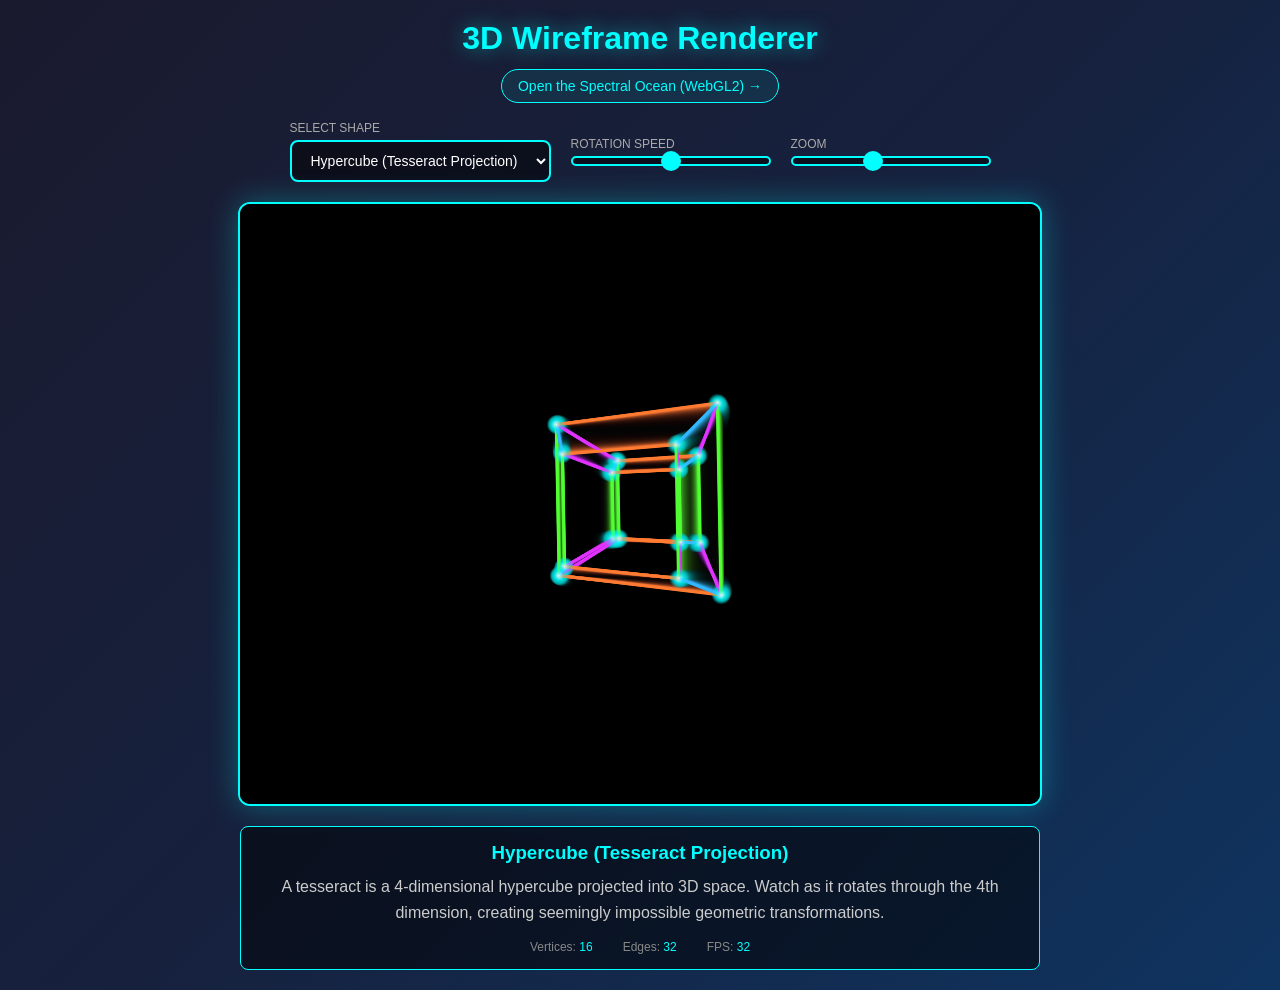
<file: index.html>
<!DOCTYPE html>
<html lang="en">
<head>
    <meta charset="UTF-8">
    <meta name="viewport" content="width=device-width, initial-scale=1.0">
    <title>3D Wireframe Renderer</title>
    <style>
        * {
            margin: 0;
            padding: 0;
            box-sizing: border-box;
        }

        body {
            font-family: 'Segoe UI', Tahoma, Geneva, Verdana, sans-serif;
            background: linear-gradient(135deg, #1a1a2e 0%, #16213e 50%, #0f3460 100%);
            min-height: 100vh;
            display: flex;
            flex-direction: column;
            align-items: center;
            padding: 20px;
            color: #fff;
        }

        h1 {
            margin-bottom: 20px;
            text-shadow: 0 0 20px rgba(0, 255, 255, 0.5);
            color: #00ffff;
        }

        .ocean-link {
            margin: -8px 0 18px;
            padding: 8px 16px;
            border: 1px solid #00ffff;
            border-radius: 20px;
            color: #00ffff;
            text-decoration: none;
            font-size: 14px;
            background: rgba(0, 255, 255, 0.08);
        }

        .ocean-link:hover {
            background: rgba(0, 255, 255, 0.2);
        }

        .controls {
            display: flex;
            gap: 20px;
            margin-bottom: 20px;
            flex-wrap: wrap;
            justify-content: center;
            align-items: center;
        }

        .control-group {
            display: flex;
            flex-direction: column;
            gap: 5px;
        }

        label {
            font-size: 12px;
            color: #aaa;
            text-transform: uppercase;
        }

        select, input[type="range"] {
            padding: 10px 15px;
            border: 2px solid #00ffff;
            border-radius: 8px;
            background: rgba(0, 0, 0, 0.5);
            color: #fff;
            font-size: 14px;
            cursor: pointer;
            min-width: 200px;
        }

        select:hover, select:focus {
            background: rgba(0, 255, 255, 0.1);
            outline: none;
        }

        input[type="range"] {
            -webkit-appearance: none;
            height: 10px;
            padding: 0;
        }

        input[type="range"]::-webkit-slider-thumb {
            -webkit-appearance: none;
            width: 20px;
            height: 20px;
            background: #00ffff;
            border-radius: 50%;
            cursor: pointer;
        }

        canvas {
            max-width: 100%;
            height: auto;
            touch-action: none;
            border: 2px solid #00ffff;
            border-radius: 12px;
            box-shadow: 0 0 30px rgba(0, 255, 255, 0.3);
            background: rgba(0, 0, 0, 0.8);
        }

        .info {
            margin-top: 20px;
            padding: 15px 25px;
            background: rgba(0, 0, 0, 0.5);
            border-radius: 8px;
            border: 1px solid #00ffff;
            max-width: 800px;
            text-align: center;
        }

        .info h3 {
            color: #00ffff;
            margin-bottom: 10px;
        }

        .info p {
            color: #ccc;
            line-height: 1.6;
        }

        .stats {
            margin-top: 15px;
            display: flex;
            gap: 30px;
            justify-content: center;
            font-size: 12px;
            color: #888;
        }

        .stats span {
            color: #00ffff;
        }

        .stats em {
            font-style: normal;
        }

        .surface-only {
            display: none;
        }

        body.show-surface .surface-only {
            display: flex;
        }

        .toggle {
            display: flex;
            align-items: center;
            gap: 8px;
            padding: 8px 15px;
            border: 2px solid #00ffff;
            border-radius: 8px;
            background: rgba(0, 0, 0, 0.5);
            color: #fff;
            font-size: 14px;
            text-transform: none;
            cursor: pointer;
        }

        .toggle input {
            accent-color: #00ffff;
        }
    </style>
</head>
<body>
    <h1>3D Wireframe Renderer</h1>
    <a class="ocean-link" href="ocean.html">Open the Spectral Ocean (WebGL2) →</a>

    <div class="controls">
        <div class="control-group">
            <label>Select Shape</label>
            <select id="shapeSelect">
                <option value="0">Hypercube (Tesseract Projection)</option>
                <option value="1">DNA Double Helix</option>
                <option value="2">Pulsating Icosahedron</option>
                <option value="3">Lorenz Attractor</option>
                <option value="4">Morphing Torus Knot</option>
                <option value="5">Ocean Waves</option>
            </select>
        </div>

        <div class="control-group">
            <label>Rotation Speed</label>
            <input type="range" id="speedSlider" min="0" max="200" value="100">
        </div>

        <div class="control-group">
            <label>Zoom</label>
            <input type="range" id="zoomSlider" min="50" max="300" value="150">
        </div>

        <div class="control-group surface-only">
            <label>Wave Height</label>
            <input type="range" id="waveSlider" min="0" max="200" value="100">
        </div>

        <div class="control-group surface-only">
            <label>Overlay</label>
            <label class="toggle"><input type="checkbox" id="wireToggle"> Wireframe</label>
        </div>
    </div>

    <canvas id="canvas" width="800" height="600"></canvas>

    <div class="info">
        <h3 id="shapeName">Hypercube (Tesseract Projection)</h3>
        <p id="shapeDescription">A tesseract is a 4-dimensional hypercube projected into 3D space. Watch as it rotates through the 4th dimension, creating seemingly impossible geometric transformations.</p>
        <div class="stats">
            <div>Vertices: <span id="vertexCount">0</span></div>
            <div><em id="edgeLabel">Edges</em>: <span id="edgeCount">0</span></div>
            <div>FPS: <span id="fps">0</span></div>
        </div>
    </div>

    <script>
        // ============================================
        // 3D Wireframe Renderer Engine
        // ============================================

        class WireframeRenderer {
            constructor(canvas) {
                this.canvas = canvas;
                this.ctx = canvas.getContext('2d');
                this.width = canvas.width;
                this.height = canvas.height;
                this.centerX = this.width / 2;
                this.centerY = this.height / 2;

                // Camera and projection settings
                this.focalLength = 400;
                this.zoom = 150;
                this.cameraZ = 5;

                // Rotation angles
                this.rotationX = 0;
                this.rotationY = 0;
                this.rotationZ = 0;
                this.rotationSpeed = 1;

                // Current shape data
                this.vertices = [];
                this.edges = [];
                this.colors = [];

                // Animation
                this.time = 0;
                this.animationId = null;
                this.currentShape = 0;
                this.shapeGenerators = [
                    this.generateHypercube.bind(this),
                    this.generateDNAHelix.bind(this),
                    this.generatePulsatingIcosahedron.bind(this),
                    this.generateLorenzAttractor.bind(this),
                    this.generateTorusKnot.bind(this),
                    this.generateOcean.bind(this)
                ];

                // Shapes drawn as shaded surfaces instead of wireframes
                this.surfaceShapes = new Set([5]);
                this.isSurface = false;
                this.initOcean();

                // FPS tracking
                this.lastTime = performance.now();
                this.frameCount = 0;
                this.fps = 0;
            }

            // Matrix operations for 3D transformations
            rotateX(point, angle) {
                const cos = Math.cos(angle);
                const sin = Math.sin(angle);
                return [
                    point[0],
                    point[1] * cos - point[2] * sin,
                    point[1] * sin + point[2] * cos
                ];
            }

            rotateY(point, angle) {
                const cos = Math.cos(angle);
                const sin = Math.sin(angle);
                return [
                    point[0] * cos + point[2] * sin,
                    point[1],
                    -point[0] * sin + point[2] * cos
                ];
            }

            rotateZ(point, angle) {
                const cos = Math.cos(angle);
                const sin = Math.sin(angle);
                return [
                    point[0] * cos - point[1] * sin,
                    point[0] * sin + point[1] * cos,
                    point[2]
                ];
            }

            // 4D rotation for hypercube
            rotateW(point4D, angle) {
                const cos = Math.cos(angle);
                const sin = Math.sin(angle);
                return [
                    point4D[0],
                    point4D[1],
                    point4D[2] * cos - point4D[3] * sin,
                    point4D[2] * sin + point4D[3] * cos
                ];
            }

            rotateXW(point4D, angle) {
                const cos = Math.cos(angle);
                const sin = Math.sin(angle);
                return [
                    point4D[0] * cos - point4D[3] * sin,
                    point4D[1],
                    point4D[2],
                    point4D[0] * sin + point4D[3] * cos
                ];
            }

            // Project 3D point to 2D screen
            project(point) {
                const z = point[2] + this.cameraZ;
                const scale = this.focalLength / (this.focalLength + z);
                return [
                    point[0] * scale * this.zoom + this.centerX,
                    point[1] * scale * this.zoom + this.centerY,
                    scale // For depth-based effects
                ];
            }

            // Project 4D to 3D (for hypercube)
            project4Dto3D(point4D, w = 2) {
                const scale = 1 / (w - point4D[3]);
                return [
                    point4D[0] * scale,
                    point4D[1] * scale,
                    point4D[2] * scale
                ];
            }

            // ============================================
            // Shape Generators
            // ============================================

            generateHypercube(time) {
                // Generate 4D hypercube vertices
                const vertices4D = [];
                for (let i = 0; i < 16; i++) {
                    vertices4D.push([
                        (i & 1) ? 1 : -1,
                        (i & 2) ? 1 : -1,
                        (i & 4) ? 1 : -1,
                        (i & 8) ? 1 : -1
                    ]);
                }

                // Rotate in 4D space
                const rotatedVertices4D = vertices4D.map(v => {
                    let rotated = this.rotateW(v, time * 0.5);
                    rotated = this.rotateXW(rotated, time * 0.3);
                    return rotated;
                });

                // Project to 3D
                this.vertices = rotatedVertices4D.map(v => this.project4Dto3D(v, 3));

                // Generate edges (connect vertices that differ by one bit)
                this.edges = [];
                this.colors = [];
                for (let i = 0; i < 16; i++) {
                    for (let j = i + 1; j < 16; j++) {
                        const xor = i ^ j;
                        if ((xor & (xor - 1)) === 0) { // Power of 2 = single bit difference
                            this.edges.push([i, j]);
                            // Color based on which dimension the edge spans
                            const dim = Math.log2(xor);
                            const hue = (dim * 90 + time * 30) % 360;
                            this.colors.push(`hsl(${hue}, 100%, 60%)`);
                        }
                    }
                }
            }

            generateDNAHelix(time) {
                this.vertices = [];
                this.edges = [];
                this.colors = [];

                const segments = 40;
                const radius = 1;
                const height = 4;
                const twist = 2;

                // Generate two helixes
                for (let i = 0; i < segments; i++) {
                    const t = i / segments;
                    const angle = t * Math.PI * 2 * twist + time;
                    const y = t * height - height / 2;

                    // Helix 1
                    this.vertices.push([
                        Math.cos(angle) * radius,
                        y,
                        Math.sin(angle) * radius
                    ]);

                    // Helix 2 (offset by PI)
                    this.vertices.push([
                        Math.cos(angle + Math.PI) * radius,
                        y,
                        Math.sin(angle + Math.PI) * radius
                    ]);
                }

                // Connect helix strands
                for (let i = 0; i < segments - 1; i++) {
                    // Strand 1 connections
                    this.edges.push([i * 2, (i + 1) * 2]);
                    this.colors.push('#00ffff');

                    // Strand 2 connections
                    this.edges.push([i * 2 + 1, (i + 1) * 2 + 1]);
                    this.colors.push('#ff00ff');

                    // Base pairs (rungs)
                    if (i % 4 === 0) {
                        this.edges.push([i * 2, i * 2 + 1]);
                        this.colors.push(`hsl(${(i * 20 + time * 50) % 360}, 100%, 70%)`);
                    }
                }
            }

            generatePulsatingIcosahedron(time) {
                // Golden ratio
                const phi = (1 + Math.sqrt(5)) / 2;
                const pulseFactor = 1 + Math.sin(time * 2) * 0.3;

                // Icosahedron base vertices
                const baseVertices = [
                    [-1, phi, 0], [1, phi, 0], [-1, -phi, 0], [1, -phi, 0],
                    [0, -1, phi], [0, 1, phi], [0, -1, -phi], [0, 1, -phi],
                    [phi, 0, -1], [phi, 0, 1], [-phi, 0, -1], [-phi, 0, 1]
                ];

                // Apply pulsation with wave effect
                this.vertices = baseVertices.map((v, i) => {
                    const phase = i * 0.5 + time * 3;
                    const localPulse = 1 + Math.sin(phase) * 0.2;
                    const scale = pulseFactor * localPulse * 0.8;
                    return [v[0] * scale, v[1] * scale, v[2] * scale];
                });

                // Icosahedron edges
                this.edges = [
                    [0, 1], [0, 5], [0, 7], [0, 10], [0, 11],
                    [1, 5], [1, 7], [1, 8], [1, 9],
                    [2, 3], [2, 4], [2, 6], [2, 10], [2, 11],
                    [3, 4], [3, 6], [3, 8], [3, 9],
                    [4, 5], [4, 9], [4, 11],
                    [5, 9], [5, 11],
                    [6, 7], [6, 8], [6, 10],
                    [7, 8], [7, 10],
                    [8, 9],
                    [10, 11]
                ];

                // Dynamic colors
                this.colors = this.edges.map((e, i) => {
                    const hue = (i * 12 + time * 60) % 360;
                    return `hsl(${hue}, 100%, 60%)`;
                });
            }

            generateLorenzAttractor(time) {
                this.vertices = [];
                this.edges = [];
                this.colors = [];

                // Lorenz system parameters
                const sigma = 10;
                const rho = 28;
                const beta = 8 / 3;
                const dt = 0.005;

                // Starting point (animated)
                let x = 0.1 + Math.sin(time * 0.1) * 0.01;
                let y = 0;
                let z = 0;

                const points = 2000;
                const scale = 0.05;

                // Generate Lorenz attractor points
                for (let i = 0; i < points; i++) {
                    const dx = sigma * (y - x);
                    const dy = x * (rho - z) - y;
                    const dz = x * y - beta * z;

                    x += dx * dt;
                    y += dy * dt;
                    z += dz * dt;

                    this.vertices.push([x * scale, (z - 25) * scale, y * scale]);

                    if (i > 0) {
                        this.edges.push([i - 1, i]);
                        // Color based on position and time
                        const hue = (i * 0.2 + time * 30) % 360;
                        this.colors.push(`hsl(${hue}, 80%, 55%)`);
                    }
                }
            }

            generateTorusKnot(time) {
                this.vertices = [];
                this.edges = [];
                this.colors = [];

                // Torus knot parameters (p, q determine the knot type)
                const p = 3;
                const q = 2 + Math.sin(time * 0.5); // Morphing parameter
                const segments = 200;
                const R = 1.5;
                const r = 0.6;

                for (let i = 0; i < segments; i++) {
                    const t = (i / segments) * Math.PI * 2 * p;
                    const phi = t * q / p;

                    // Parametric torus knot equations
                    const scale = R + r * Math.cos(phi);
                    const x = scale * Math.cos(t);
                    const y = scale * Math.sin(t);
                    const z = r * Math.sin(phi);

                    // Add twist animation
                    const twist = time * 0.5;
                    const twisted = this.rotateZ([x, y, z], twist * Math.sin(t * 0.5));

                    this.vertices.push(twisted);

                    if (i > 0) {
                        this.edges.push([i - 1, i]);
                    }
                }
                // Close the loop
                this.edges.push([segments - 1, 0]);

                // Rainbow colors
                this.colors = this.edges.map((e, i) => {
                    const hue = (i * 360 / segments + time * 50) % 360;
                    return `hsl(${hue}, 100%, 60%)`;
                });
            }


            // ============================================
            // Water Rendering
            // Gerstner waves, sky + sun, Fresnel reflection,
            // specular glints, subsurface scatter, foam, fog
            // ============================================

            initOcean() {
                this.waveScale = 1;
                this.showWireframeOverlay = false;

                const rows = 72;
                const cols = 80;
                const count = (rows + 1) * (cols + 1);

                const sun = [0, 0.17, 1];
                const sunLen = Math.hypot(sun[0], sun[1], sun[2]);

                const zenith = [0.10, 0.20, 0.45];
                const horizon = [0.98, 0.70, 0.48];
                const deep = [0.02, 0.10, 0.17];

                this.ocean = {
                    rows, cols, count,
                    camHeight: 3.2,
                    far: 350,
                    focal: 600,
                    yaw: 0,
                    pitch: 0.1,
                    sunDir: sun.map(v => v / sunLen),
                    zenith,
                    horizon,
                    sunColor: [1.0, 0.86, 0.62],
                    deep,
                    scatter: [0.04, 0.38, 0.40],
                    foamColor: [0.92, 0.95, 0.97],
                    fogColor: horizon.map((h, i) => h * 0.8 + deep[i] * 0.2),
                    fogDensity: 0.009,
                    // Wave spectrum: wavelength L, amplitude A, steepness Q,
                    // direction angle relative to "rolling toward the camera"
                    waves: [
                        { L: 26, A: 0.85, Q: 0.75, angle: 0.0 },
                        { L: 15, A: 0.45, Q: 0.70, angle: 0.45 },
                        { L: 9.5, A: 0.28, Q: 0.70, angle: -0.6 },
                        { L: 5.5, A: 0.14, Q: 0.60, angle: 1.1 },
                        { L: 3.2, A: 0.07, Q: 0.50, angle: -1.4 },
                        { L: 1.9, A: 0.035, Q: 0.40, angle: 0.3 }
                    ].map((w, i) => {
                        const k = (Math.PI * 2) / w.L;
                        return {
                            ...w,
                            k,
                            omega: Math.sqrt(9.8 * k), // deep-water dispersion
                            dx: Math.sin(w.angle),
                            dz: -Math.cos(w.angle),
                            phase: i * 1.7
                        };
                    }),
                    // Per-vertex buffers
                    px: new Float32Array(count), py: new Float32Array(count), pz: new Float32Array(count),
                    nx: new Float32Array(count), ny: new Float32Array(count), nz: new Float32Array(count),
                    foam: new Float32Array(count), dist: new Float32Array(count),
                    sx: new Float32Array(count), sy: new Float32Array(count), cz: new Float32Array(count)
                };
            }

            // Builds a camera-aligned grid (dense near the camera, sparse near the horizon),
            // samples Gerstner waves at world positions and projects with real perspective.
            generateOcean(time) {
                const o = this.ocean;
                const W = this.width;
                const H = this.height;
                const f = this.zoom * 4;
                const yaw = this.rotationY;
                const pitch = Math.min(0.9, Math.max(0, 0.1 + this.rotationX * 0.5));
                o.focal = f;
                o.yaw = yaw;
                o.pitch = pitch;

                const sinY = Math.sin(yaw), cosY = Math.cos(yaw);
                const sinP = Math.sin(pitch), cosP = Math.cos(pitch);
                const camH = o.camHeight;

                // Nearest visible water: where the bottom screen edge hits the sea
                const vHalf = Math.atan((H / 2) / f);
                const near = Math.max(0.5, camH / Math.tan(Math.min(pitch + vHalf, 1.4)) * 0.6 - 1);
                const far = o.far;
                const lateralK = (W / 2) / f * 1.1;

                // Keep total steepness below 1 so crests never loop over themselves
                let sumQkA = 0;
                for (const w of o.waves) sumQkA += w.Q * w.k * w.A;
                const scale = this.waveScale;
                const qScale = Math.min(1, 0.92 / (sumQkA * scale + 1e-6));

                let idx = 0;
                for (let r = 0; r <= o.rows; r++) {
                    const ahead = near * Math.pow(far / near, r / o.rows);
                    const half = (ahead * cosP + camH * sinP) * lateralK + 1.5;

                    for (let c = 0; c <= o.cols; c++, idx++) {
                        const lat = (c / o.cols * 2 - 1) * half;
                        const x0 = sinY * ahead + cosY * lat;
                        const z0 = cosY * ahead - sinY * lat;
                        const dist = Math.hypot(ahead, lat);

                        let x = x0, y = 0, z = z0;
                        let nx = 0, ny = 1, nz = 0, crest = 0;

                        for (const w of o.waves) {
                            // Fade short waves with distance (cheap anti-aliasing)
                            const fade = 1 - dist / (w.L * 12);
                            if (fade <= 0) continue;
                            const A = w.A * scale * fade;
                            const Q = w.Q * qScale;
                            const theta = w.k * (w.dx * x0 + w.dz * z0) - w.omega * time + w.phase;
                            const cs = Math.cos(theta);
                            const sn = Math.sin(theta);
                            const kA = w.k * A;

                            x += Q * A * w.dx * cs;
                            z += Q * A * w.dz * cs;
                            y += A * sn;

                            nx -= w.dx * kA * cs;
                            nz -= w.dz * kA * cs;
                            ny -= Q * kA * sn;
                            crest += Q * kA * sn;
                        }

                        const nLen = Math.hypot(nx, ny, nz) || 1;
                        o.px[idx] = x; o.py[idx] = y; o.pz[idx] = z;
                        o.nx[idx] = nx / nLen; o.ny[idx] = ny / nLen; o.nz[idx] = nz / nLen;
                        o.foam[idx] = Math.min(1, Math.max(0, (crest - 0.36) / 0.25));
                        o.dist[idx] = dist;

                        // World -> camera (camera sits at (0, camH, 0))
                        const dy = y - camH;
                        const x1 = x * cosY - z * sinY;
                        const z1 = x * sinY + z * cosY;
                        const y2 = dy * cosP + z1 * sinP;
                        const z2 = z1 * cosP - dy * sinP;
                        o.cz[idx] = z2;
                        if (z2 > 0.05) {
                            o.sx[idx] = W / 2 + f * x1 / z2;
                            o.sy[idx] = H / 2 - f * y2 / z2;
                        }
                    }
                }

                this.vertices = [];
                this.edges = [];
                this.colors = [];
            }

            // Physically-inspired water shading for one surface patch
            shadeWater(px, py, pz, nx, ny, nz, foam, dist) {
                const o = this.ocean;
                const L = o.sunDir;

                // View vector (surface -> camera)
                let vx = -px, vy = o.camHeight - py, vz = -pz;
                const vLen = Math.hypot(vx, vy, vz) || 1;
                vx /= vLen; vy /= vLen; vz /= vLen;

                const ndv = Math.max(0, nx * vx + ny * vy + nz * vz);
                const fresnel = 0.02 + 0.98 * Math.pow(1 - ndv, 5); // Schlick

                // Reflection vector
                const rx = -vx + 2 * ndv * nx;
                const ry = -vy + 2 * ndv * ny;
                const rz = -vz + 2 * ndv * nz;
                const rdl = Math.max(0, rx * L[0] + ry * L[1] + rz * L[2]);

                // Reflected sky (gradient + sun haze)
                const t = Math.pow(1 - Math.max(ry, 0), 3);
                const haze = Math.pow(rdl, 8) * 0.35;
                const spec = Math.pow(rdl, 500) * 8 + Math.pow(rdl, 60) * 0.6;

                // Body colour: deep water + light scattering through backlit crests
                const ndl = Math.max(0, nx * L[0] + ny * L[1] + nz * L[2]);
                const hn = Math.min(1, Math.max(0, (py / (this.waveScale * 0.85 + 0.01) + 0.2) / 1.4));
                const backlit = Math.max(0, -(vx * L[0] + vy * L[1] + vz * L[2]));
                const sss = hn * hn * (0.35 + 0.65 * backlit);

                const fogT = 1 - Math.exp(-dist * o.fogDensity);
                const foamT = foam;
                const specW = spec * (0.15 + fresnel);

                const out = [0, 0, 0];
                for (let i = 0; i < 3; i++) {
                    const refl = o.zenith[i] + (o.horizon[i] - o.zenith[i]) * t + o.sunColor[i] * haze;
                    const body = o.deep[i] * (0.5 + 0.5 * ndl) + o.scatter[i] * sss;
                    let col = body * (1 - fresnel) + refl * fresnel + o.sunColor[i] * specW;
                    const foamCol = o.foamColor[i] * (0.55 + 0.45 * ndl) + o.sunColor[i] * 0.1;
                    col += (foamCol - col) * foamT;
                    col += (o.fogColor[i] - col) * fogT;
                    out[i] = Math.min(255, Math.max(0, col * 255)) | 0;
                }
                return `rgb(${out[0]},${out[1]},${out[2]})`;
            }

            // Camera-space direction -> screen (for sky objects at infinity)
            projectDirection(d) {
                const o = this.ocean;
                const sinY = Math.sin(o.yaw), cosY = Math.cos(o.yaw);
                const sinP = Math.sin(o.pitch), cosP = Math.cos(o.pitch);
                const x1 = d[0] * cosY - d[2] * sinY;
                const z1 = d[0] * sinY + d[2] * cosY;
                const y2 = d[1] * cosP + z1 * sinP;
                const z2 = z1 * cosP - d[1] * sinP;
                if (z2 <= 0.01) return null;
                return [this.width / 2 + o.focal * x1 / z2, this.height / 2 - o.focal * y2 / z2];
            }

            renderSky() {
                const ctx = this.ctx;
                const o = this.ocean;
                const W = this.width, H = this.height;
                const rgb = (c, a = 1) => `rgba(${c[0] * 255 | 0},${c[1] * 255 | 0},${c[2] * 255 | 0},${a})`;

                const horizonY = H / 2 - o.focal * Math.tan(o.pitch);

                const sky = ctx.createLinearGradient(0, horizonY - H * 1.1, 0, horizonY);
                sky.addColorStop(0, rgb(o.zenith));
                sky.addColorStop(0.7, rgb(o.zenith.map((z, i) => z * 0.5 + o.horizon[i] * 0.5)));
                sky.addColorStop(1, rgb(o.horizon));
                ctx.globalAlpha = 1;
                ctx.fillStyle = sky;
                ctx.fillRect(0, 0, W, H);

                // Sun with glow
                const sun = this.projectDirection(o.sunDir);
                if (sun) {
                    const glow = ctx.createRadialGradient(sun[0], sun[1], 0, sun[0], sun[1], 220);
                    glow.addColorStop(0, rgb(o.sunColor, 0.9));
                    glow.addColorStop(0.15, rgb(o.sunColor, 0.45));
                    glow.addColorStop(1, rgb(o.sunColor, 0));
                    ctx.fillStyle = glow;
                    ctx.fillRect(0, 0, W, H);

                    ctx.beginPath();
                    ctx.arc(sun[0], sun[1], 13, 0, Math.PI * 2);
                    ctx.fillStyle = '#fff7e6';
                    ctx.fill();
                }

                // Distant sea beyond the mesh blends into fog
                if (horizonY < H) {
                    ctx.fillStyle = rgb(o.fogColor);
                    ctx.fillRect(0, Math.max(0, horizonY), W, H);
                }
            }

            renderSurface() {
                const ctx = this.ctx;
                const o = this.ocean;
                const W = this.width, H = this.height;
                const stride = o.cols + 1;

                this.renderSky();

                ctx.lineWidth = 1;
                ctx.lineJoin = 'round';
                let faces = 0;

                // Painter's algorithm: rows are already ordered by distance
                for (let r = o.rows - 1; r >= 0; r--) {
                    for (let c = 0; c < o.cols; c++) {
                        const a = r * stride + c;
                        const b = a + 1;
                        const d = a + stride;
                        const e = d + 1;

                        if (o.cz[a] <= 0.05 || o.cz[b] <= 0.05 || o.cz[d] <= 0.05 || o.cz[e] <= 0.05) continue;

                        const minX = Math.min(o.sx[a], o.sx[b], o.sx[d], o.sx[e]);
                        const maxX = Math.max(o.sx[a], o.sx[b], o.sx[d], o.sx[e]);
                        const minY = Math.min(o.sy[a], o.sy[b], o.sy[d], o.sy[e]);
                        const maxY = Math.max(o.sy[a], o.sy[b], o.sy[d], o.sy[e]);
                        if (maxX < 0 || minX > W || maxY < 0 || minY > H) continue;

                        let nx = o.nx[a] + o.nx[b] + o.nx[d] + o.nx[e];
                        let ny = o.ny[a] + o.ny[b] + o.ny[d] + o.ny[e];
                        let nz = o.nz[a] + o.nz[b] + o.nz[d] + o.nz[e];
                        const nLen = Math.hypot(nx, ny, nz) || 1;
                        nx /= nLen; ny /= nLen; nz /= nLen;

                        const color = this.shadeWater(
                            (o.px[a] + o.px[b] + o.px[d] + o.px[e]) / 4,
                            (o.py[a] + o.py[b] + o.py[d] + o.py[e]) / 4,
                            (o.pz[a] + o.pz[b] + o.pz[d] + o.pz[e]) / 4,
                            nx, ny, nz,
                            (o.foam[a] + o.foam[b] + o.foam[d] + o.foam[e]) / 4,
                            (o.dist[a] + o.dist[b] + o.dist[d] + o.dist[e]) / 4
                        );

                        ctx.beginPath();
                        ctx.moveTo(o.sx[a], o.sy[a]);
                        ctx.lineTo(o.sx[b], o.sy[b]);
                        ctx.lineTo(o.sx[e], o.sy[e]);
                        ctx.lineTo(o.sx[d], o.sy[d]);
                        ctx.closePath();
                        ctx.fillStyle = color;
                        ctx.fill();
                        // Same-colour stroke hides anti-aliasing seams between patches
                        ctx.strokeStyle = color;
                        ctx.stroke();

                        if (this.showWireframeOverlay) {
                            ctx.strokeStyle = 'rgba(0, 255, 255, 0.35)';
                            ctx.lineWidth = 0.6;
                            ctx.stroke();
                            ctx.lineWidth = 1;
                        }
                        faces++;
                    }
                }

                this.surfaceStats = { vertices: o.count, faces };
            }

            // ============================================
            // Rendering
            // ============================================

            render() {
                if (this.isSurface) {
                    this.renderSurface();
                    this.updateStats(this.surfaceStats.vertices, this.surfaceStats.faces);
                    return;
                }

                // Clear canvas
                this.ctx.fillStyle = 'rgba(0, 0, 0, 0.1)';
                this.ctx.fillRect(0, 0, this.width, this.height);

                // Transform and project all vertices
                const projectedVertices = this.vertices.map(v => {
                    let rotated = this.rotateX(v, this.rotationX);
                    rotated = this.rotateY(rotated, this.rotationY);
                    rotated = this.rotateZ(rotated, this.rotationZ);
                    return this.project(rotated);
                });

                // Sort edges by depth for proper rendering
                const edgesWithDepth = this.edges.map((edge, i) => {
                    const z1 = projectedVertices[edge[0]][2];
                    const z2 = projectedVertices[edge[1]][2];
                    return { edge, color: this.colors[i] || '#00ffff', depth: (z1 + z2) / 2 };
                });
                edgesWithDepth.sort((a, b) => a.depth - b.depth);

                // Draw edges
                edgesWithDepth.forEach(({ edge, color, depth }) => {
                    const p1 = projectedVertices[edge[0]];
                    const p2 = projectedVertices[edge[1]];

                    // Skip if behind camera
                    if (p1[2] < 0 || p2[2] < 0) return;

                    // Depth-based opacity
                    const opacity = 0.3 + depth * 0.7;

                    this.ctx.beginPath();
                    this.ctx.moveTo(p1[0], p1[1]);
                    this.ctx.lineTo(p2[0], p2[1]);
                    this.ctx.strokeStyle = color;
                    this.ctx.lineWidth = 1 + depth * 2;
                    this.ctx.globalAlpha = Math.min(1, opacity);
                    this.ctx.stroke();
                });

                // Draw vertices as glowing points
                this.ctx.globalAlpha = 1;
                projectedVertices.forEach((p, i) => {
                    if (p[2] < 0) return;

                    const radius = 2 + p[2] * 3;

                    // Glow effect
                    const gradient = this.ctx.createRadialGradient(p[0], p[1], 0, p[0], p[1], radius * 2);
                    gradient.addColorStop(0, 'rgba(255, 255, 255, 0.8)');
                    gradient.addColorStop(0.5, 'rgba(0, 255, 255, 0.4)');
                    gradient.addColorStop(1, 'rgba(0, 255, 255, 0)');

                    this.ctx.beginPath();
                    this.ctx.arc(p[0], p[1], radius * 2, 0, Math.PI * 2);
                    this.ctx.fillStyle = gradient;
                    this.ctx.fill();
                });

                this.updateStats(this.vertices.length, this.edges.length);
            }

            updateStats(vertexCount, edgeCount) {
                this.frameCount++;
                const now = performance.now();
                if (now - this.lastTime >= 1000) {
                    this.fps = this.frameCount;
                    this.frameCount = 0;
                    this.lastTime = now;
                    document.getElementById('fps').textContent = this.fps;
                }

                document.getElementById('vertexCount').textContent = vertexCount;
                document.getElementById('edgeCount').textContent = edgeCount;
            }

            // Animation loop
            animate() {
                this.time += 0.016 * this.rotationSpeed;

                // Generate current shape
                this.shapeGenerators[this.currentShape](this.time);

                // Auto-rotate (the ocean camera just pans slowly)
                if (this.isSurface) {
                    this.rotationY += 0.0006 * this.rotationSpeed;
                } else {
                    this.rotationY += 0.005 * this.rotationSpeed;
                    this.rotationX += 0.002 * this.rotationSpeed;
                }

                this.render();
                this.animationId = requestAnimationFrame(() => this.animate());
            }

            start() {
                if (!this.animationId) {
                    this.animate();
                }
            }

            stop() {
                if (this.animationId) {
                    cancelAnimationFrame(this.animationId);
                    this.animationId = null;
                }
            }

            setShape(index) {
                this.currentShape = index;
                this.isSurface = this.surfaceShapes.has(index);
                this.time = 0;
                this.rotationX = 0;
                this.rotationY = 0;
                this.rotationZ = 0;

                // Clear canvas for new shape
                this.ctx.fillStyle = 'rgba(0, 0, 0, 1)';
                this.ctx.fillRect(0, 0, this.width, this.height);
            }

            setSpeed(speed) {
                this.rotationSpeed = speed / 100;
            }

            setZoom(zoom) {
                this.zoom = zoom;
            }

            setWaveScale(value) {
                this.waveScale = value / 100;
            }
        }

        // ============================================
        // Shape Descriptions
        // ============================================

        const shapeInfo = [
            {
                name: "Hypercube (Tesseract Projection)",
                description: "A tesseract is a 4-dimensional hypercube projected into 3D space. Watch as it rotates through the 4th dimension, creating seemingly impossible geometric transformations. The inner and outer cubes are connected by edges spanning the 4th dimension."
            },
            {
                name: "DNA Double Helix",
                description: "A representation of the iconic DNA molecule structure. Two intertwined helical strands are connected by 'base pairs' (the horizontal rungs). The animation shows the continuous rotation that reveals the molecule's elegant twisted ladder structure."
            },
            {
                name: "Pulsating Icosahedron",
                description: "An icosahedron is a Platonic solid with 20 triangular faces. This version pulses with a wave effect, where each vertex oscillates at a slightly different phase, creating a breathing, organic appearance while maintaining its geometric perfection."
            },
            {
                name: "Lorenz Attractor",
                description: "The famous 'butterfly' chaotic attractor discovered by Edward Lorenz. It demonstrates how deterministic systems can produce unpredictable behavior. The path never repeats exactly, creating an infinitely complex pattern in a finite space."
            },
            {
                name: "Morphing Torus Knot",
                description: "A torus knot is a knot that lies on the surface of a torus. This version continuously morphs its parameters, transitioning smoothly between different knot configurations while adding a twist animation that emphasizes its 3D structure."
            },
            {
                name: "Ocean Waves",
                description: "A sunset sea built from six overlapping Gerstner waves, which give sharp crests and wide, rounded troughs. Each patch is shaded with Fresnel sky reflection, sun glints, light glowing through backlit crests, whitecap foam and distance fog. Drag to look around, and use Wave Height to go from calm water to a rough sea."
            }
        ];

        // ============================================
        // Initialize Application
        // ============================================

        const canvas = document.getElementById('canvas');
        const renderer = new WireframeRenderer(canvas);

        // Event listeners
        document.getElementById('shapeSelect').addEventListener('change', (e) => {
            const index = parseInt(e.target.value);
            renderer.setShape(index);
            document.getElementById('shapeName').textContent = shapeInfo[index].name;
            document.getElementById('shapeDescription').textContent = shapeInfo[index].description;
            document.body.classList.toggle('show-surface', renderer.isSurface);
            document.getElementById('edgeLabel').textContent = renderer.isSurface ? 'Faces' : 'Edges';
        });

        document.getElementById('waveSlider').addEventListener('input', (e) => {
            renderer.setWaveScale(parseInt(e.target.value));
        });

        document.getElementById('wireToggle').addEventListener('change', (e) => {
            renderer.showWireframeOverlay = e.target.checked;
        });

        document.getElementById('speedSlider').addEventListener('input', (e) => {
            renderer.setSpeed(parseInt(e.target.value));
        });

        document.getElementById('zoomSlider').addEventListener('input', (e) => {
            renderer.setZoom(parseInt(e.target.value));
        });

        // Mouse interaction for manual rotation
        let isDragging = false;
        let lastMouseX, lastMouseY;

        canvas.addEventListener('mousedown', (e) => {
            isDragging = true;
            lastMouseX = e.clientX;
            lastMouseY = e.clientY;
        });

        canvas.addEventListener('mousemove', (e) => {
            if (isDragging) {
                const deltaX = e.clientX - lastMouseX;
                const deltaY = e.clientY - lastMouseY;
                renderer.rotationY += deltaX * 0.01;
                renderer.rotationX += deltaY * 0.01;
                lastMouseX = e.clientX;
                lastMouseY = e.clientY;
            }
        });

        canvas.addEventListener('mouseup', () => {
            isDragging = false;
        });

        canvas.addEventListener('mouseleave', () => {
            isDragging = false;
        });

        // Touch support
        canvas.addEventListener('touchstart', (e) => {
            isDragging = true;
            lastMouseX = e.touches[0].clientX;
            lastMouseY = e.touches[0].clientY;
        });

        canvas.addEventListener('touchmove', (e) => {
            if (isDragging) {
                const deltaX = e.touches[0].clientX - lastMouseX;
                const deltaY = e.touches[0].clientY - lastMouseY;
                renderer.rotationY += deltaX * 0.01;
                renderer.rotationX += deltaY * 0.01;
                lastMouseX = e.touches[0].clientX;
                lastMouseY = e.touches[0].clientY;
                e.preventDefault();
            }
        });

        canvas.addEventListener('touchend', () => {
            isDragging = false;
        });

        // Start rendering
        renderer.start();
    </script>
</body>
</html>
</file>
